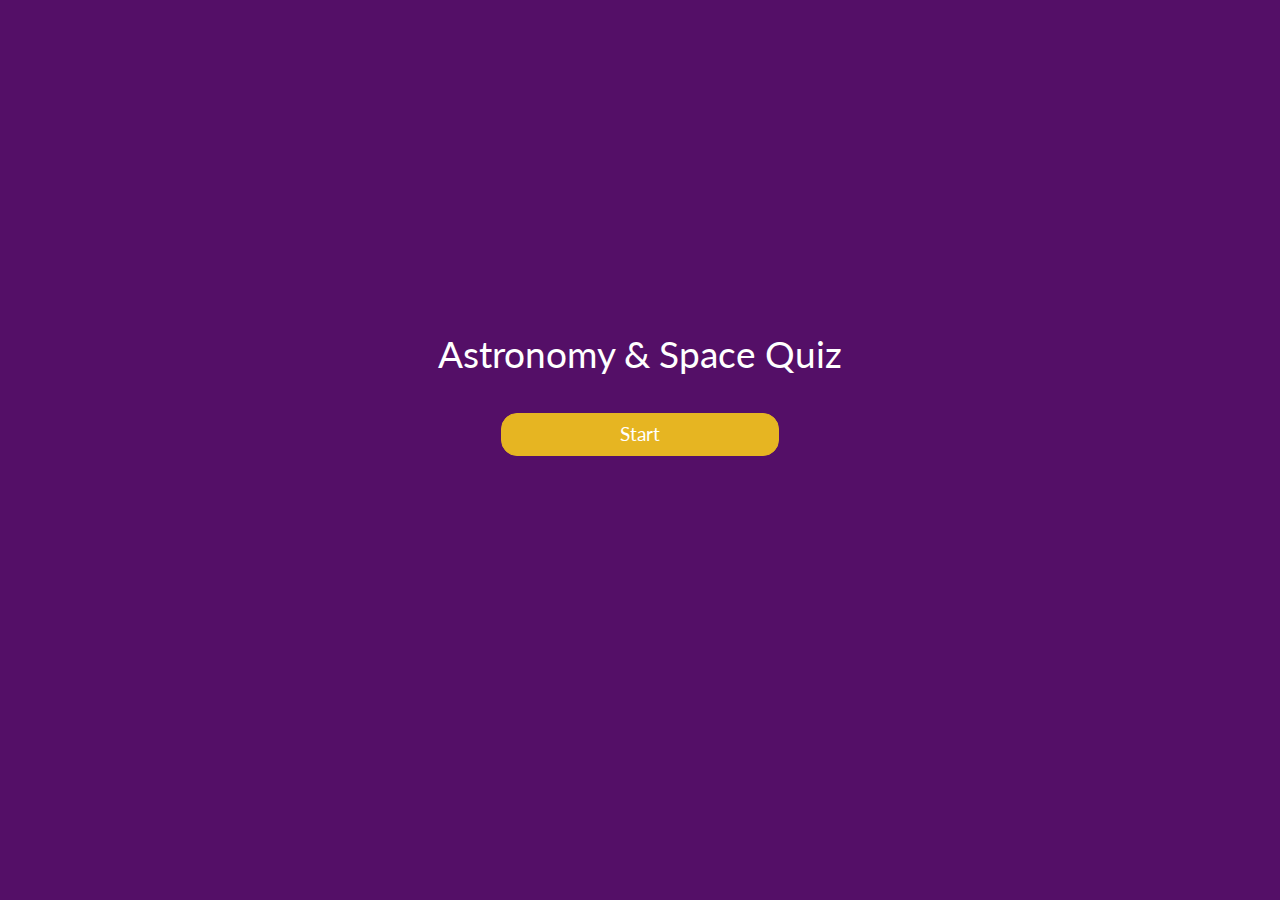
<file: index.html>
<!DOCTYPE html>
<html lang="en">

<head>
    <meta charset="UTF-8">
    <meta name="viewport" content="width=device-width, initial-scale=1.0">
    <title>Astronomy & Space Quiz</title>
    <link rel="stylesheet" href="css/app.css">
    <link href="https://fonts.googleapis.com/css2?family=Lato:wght@200;300&display=swap" rel="stylesheet">
</head>

<body>
    <div class="container">
        <div id="home" class="flex-center flex-column">
            <h1>Astronomy & Space Quiz</h1>
            <a class="btn" href="html/quiz.html">Start</a>

        </div>
    </div>
</body>

</html>
</file>
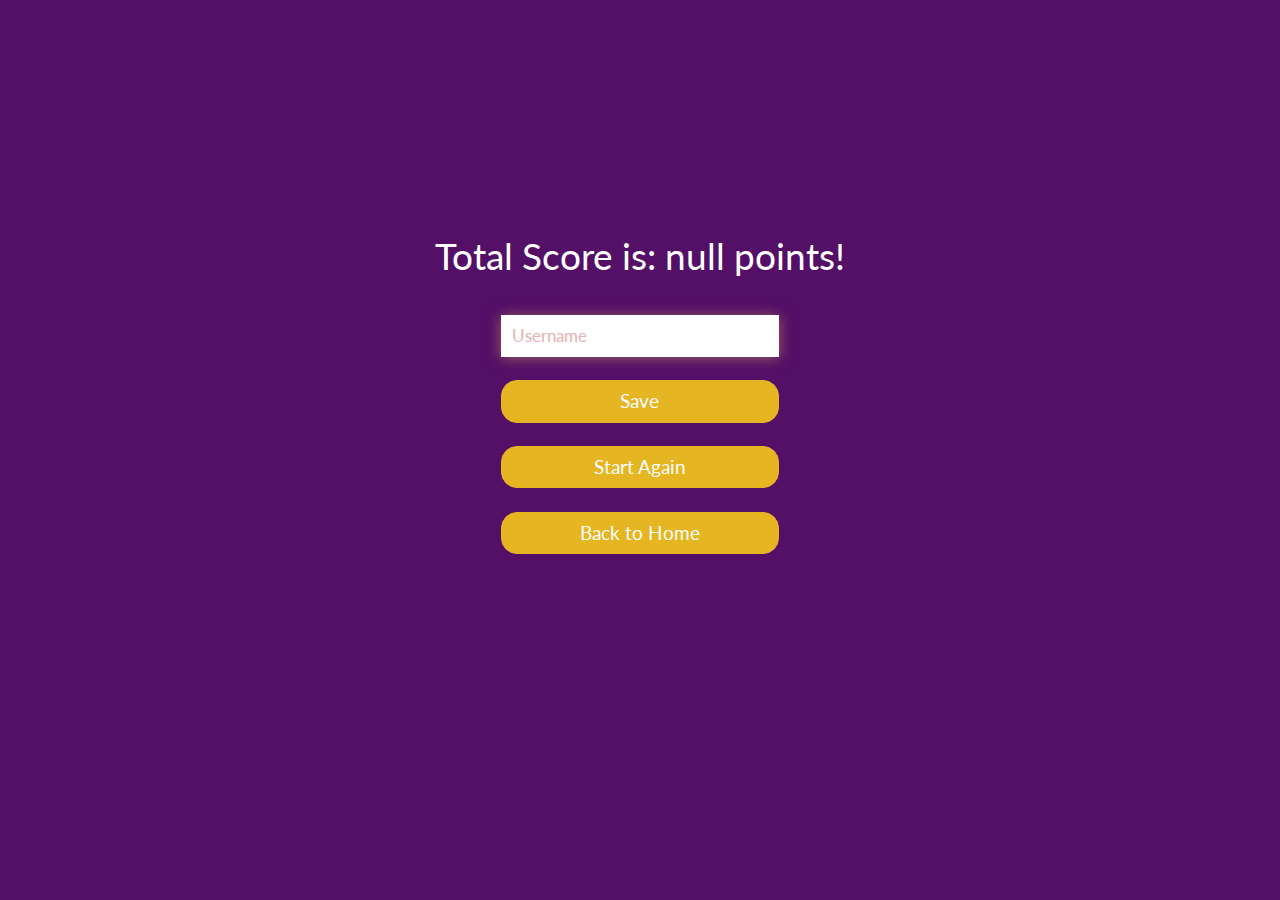
<file: html/end.html>
<!DOCTYPE html>
<html lang="en">

<head>
    <meta charset="UTF-8" />
    <meta name="viewport" content="width=device-width, initial-scale=1.0" />
    <meta http-equiv="X-UA-Compatible" content="ie=edge" />
    <title>Astronomy & Space Quiz</title>
    <link href="https://fonts.googleapis.com/css2?family=Lato:wght@200;300&display=swap" rel="stylesheet">
    <link rel="stylesheet" href="../css/app.css" />
</head>

<body>
    <div class="container">
        <div id="end" class="flex-center flex-column">
            <h1 id="finalScore"></h1>
            <form>
                <input type="text" name="username" id="username" placeholder="Username" />
                <button type="submit" class="btn" id="saveScoreBtn" onclick="saveHighScore(event)" disabled>
                    Save
                </button>
            </form>
            <a class="btn" href="quiz.html">Start Again</a>
            <a class="btn" href="/">Back to Home</a>
        </div>
    </div>
    <script src="../script/end.js"></script>
</body>

</html>
</file>
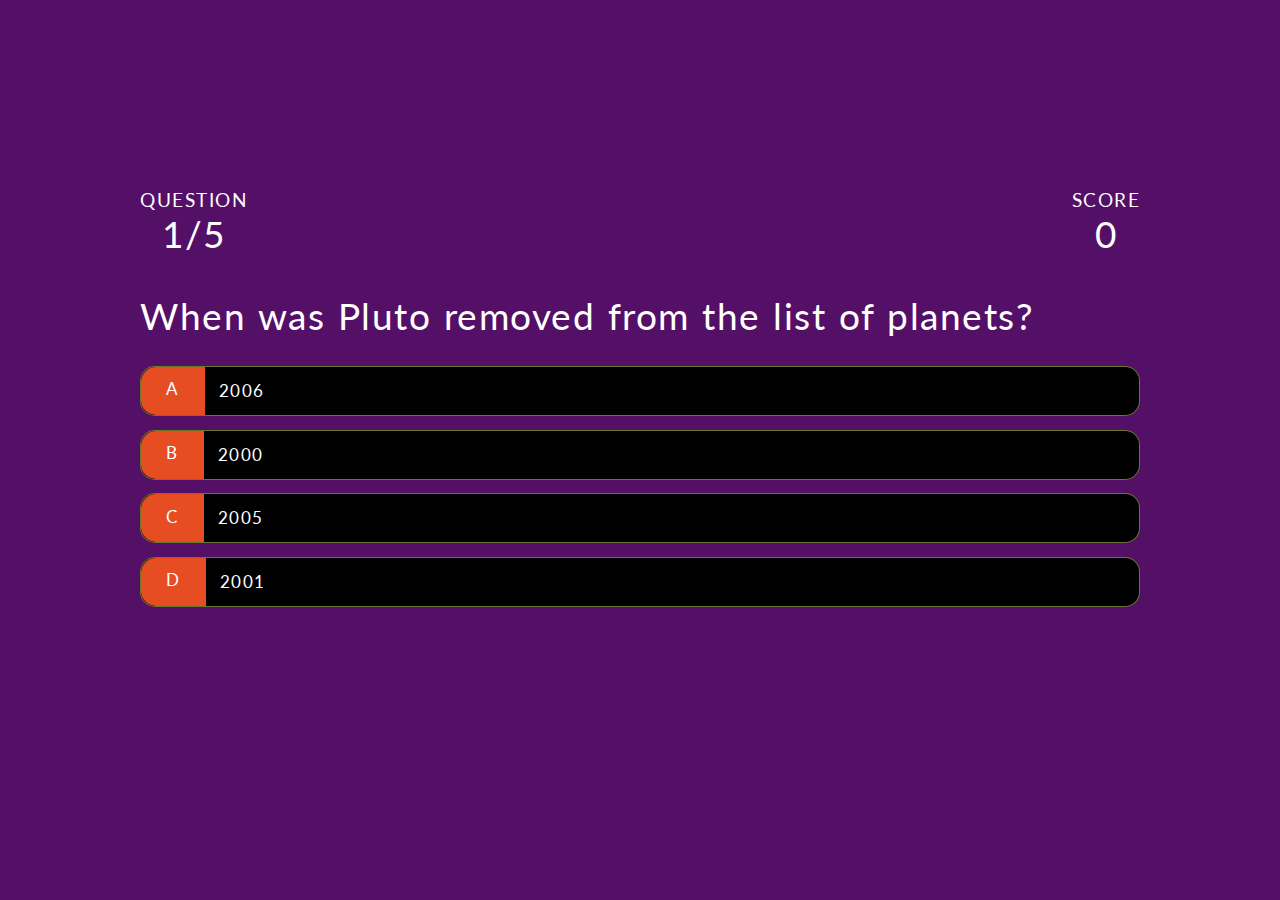
<file: html/quiz.html>
<!DOCTYPE html>
<html lang="en">

<head>
  <meta charset="UTF-8" />
  <meta name="viewport" content="width=device-width, initial-scale=1.0" />
  <meta http-equiv="X-UA-Compatible" content="ie=edge" />
  <title>Astronomy & Space Quiz</title>
  <link href="https://fonts.googleapis.com/css2?family=Lato:wght@200;300&display=swap" rel="stylesheet">
  <link rel="stylesheet" href="../css/app.css" />
  <link rel="stylesheet" href="../css/quiz.css" />
</head>

<body>
  <div class="container">
    <div id="quiz" class="justify-center flex-column">
      <div id="hud">
        <div id="hud-item">
          <p class="hud-prefix">
            Question
          </p>
          <h1 class="hud-main-text" id="questionCounter"></h1>
        </div>
        <div id="hud-item">
          <p class="hud-prefix">
            Score
          </p>
          <h1 class="hud-main-text" id="score">
            0
          </h1>
        </div>
      </div>
      <h2 id="question">What is the answer to this questions?</h2>
      <div class="choice-container">
        <p class="choice-prefix">A</p>
        <p class="choice-text" data-number="1">Choice 1</p>
      </div>
      <div class="choice-container">
        <p class="choice-prefix">B</p>
        <p class="choice-text" data-number="2">Choice 2</p>
      </div>
      <div class="choice-container">
        <p class="choice-prefix">C</p>
        <p class="choice-text" data-number="3">Choice 3</p>
      </div>
      <div class="choice-container">
        <p class="choice-prefix">D</p>
        <p class="choice-text" data-number="4">Choice 4</p>
      </div>
    </div>
  </div>
  <script src="../script/quiz.js"></script>
</body>

</html>
</file>
<file: css/app.css>
:root{
  background: rgb(84, 15, 103);
background: linear-gradient(90deg, rgb(84, 15, 103) 100%, rgb(0, 55, 255) 100%, rgba(2,0,36,1) 100%);
    font-size: 58%;
}
*{
    box-sizing: border-box;
    font-family: 'Lato', sans-serif;
    margin: 0;
    padding: 0;
    color: #2e2e2e;
    font-weight: 400;
    color: white;
}

.container{
  max-width: 1100px;
    margin: 0 auto;
}

h1,
h2,
h3,
h4 {
    margin-bottom: 1rem;
}
h1{
    font-size: 4rem;
    color: white;
    margin-bottom: 4rem;
}

h1 > span{
    font-size: 2.0rem;
    font-weight: 500;
}
h2{
    font-size: 4.0rem;
    margin-bottom: 3rem;
    font-weight: 500;
}
h3{
    font-size: 2.5rem;
    font-weight: 400;
}

.container{
 width: 100vw;
 height: 90vh;
 display: flex;
 justify-content: center;
 align-items: center;
 max-width: 80rem;
}
.container >*{
    width: 100%;
}

.flex-column {
    display: flex;
    flex-direction: column;
  }
  
  .flex-center {
    justify-content: center;
    align-items: center;
  }
  
  .justify-center {
    justify-content: center;
  }
  
  .text-center {
    text-align: center;
  }
  
  .hidden {
    display: none;
  }
  
  .btn {
    font-size: 2rem;
    padding: 1rem 0;
    width: 30rem;
    text-align: center;
    border: 0.1rem solid #e6b522;
    margin-bottom: 2.5rem;
    text-decoration: none;
    color: white;
    background-color:#e6b522;
    border-radius: 16px;
    font-weight: 400;
  }
  
  .btn:hover {
    cursor: pointer;
    box-shadow: 0 0.4rem 1.4rem 0 rgba(86, 235, 215, 0.37);
    transform: translateY(-0.1rem);
    transition: transform 150ms;
  }
  
  .btn[disabled]:hover {
    cursor: not-allowed;
    box-shadow: none;
    transform: none;
  }
  
  form {
    width: 100%;
    display: flex;
    flex-direction: column;
    align-items: center;
  }
  
  input {
    color:#e6b522;
    margin-bottom: 2.5rem;
    width: 30rem;
    padding: 1.2rem;
    font-size: 1.8rem;
    border: none;
    box-shadow: 0 0.1rem 1.4rem 0 rgba(235, 188, 86, 0.5);
  }
  
  input::placeholder {
    color: #e3b2b2;
  }
</file>
<file: css/quiz.css>
*{
  font-family: 'Lato',sans-serif;
  word-spacing: 2px;
  font-weight: 400;
  letter-spacing: 1.5px;
}
h2{
  font-weight: 400;
}

.container{
  max-width: 1000px;
    margin: 0 auto;
}

.choice-container {
    display: flex;
    margin-bottom: 1.5rem;
    width: 100%;
    font-size: 1.8rem;
    border: 0.1rem solid rgba(215, 235, 86, 0.5);
    background-color: black;
    border-radius: 15px;
  }
  
  .choice-container:hover {
    cursor: pointer;
    box-shadow: 0 0.4rem 1.4rem 0 rgba(215, 235, 86, 0.5);
    transform: translateY(-0.1rem);
    transition: transform 150ms;
  }
  
  .choice-prefix {
    padding: 1.3rem 2.7rem;
    background-color: #e64d22;
    color: white;
    border-top-left-radius: 15px;
    border-bottom-left-radius: 15px;
  }
  
  .choice-text {
    padding: 1.5rem;
    width: 100%;
  }
  
  .correct {
    background-color: #4e8a7d;
  }
  
  .incorrect {
    background-color: #801313;
  }
  

  
  #hud {
    display: flex;
    justify-content: space-between;
    text-transform: uppercase;
  }
  
  .hud-prefix {
    text-align: center;
    font-size: 2rem;
  }
  
  .hud-main-text {
    text-align: center;
    color: white;
  }
</file>
